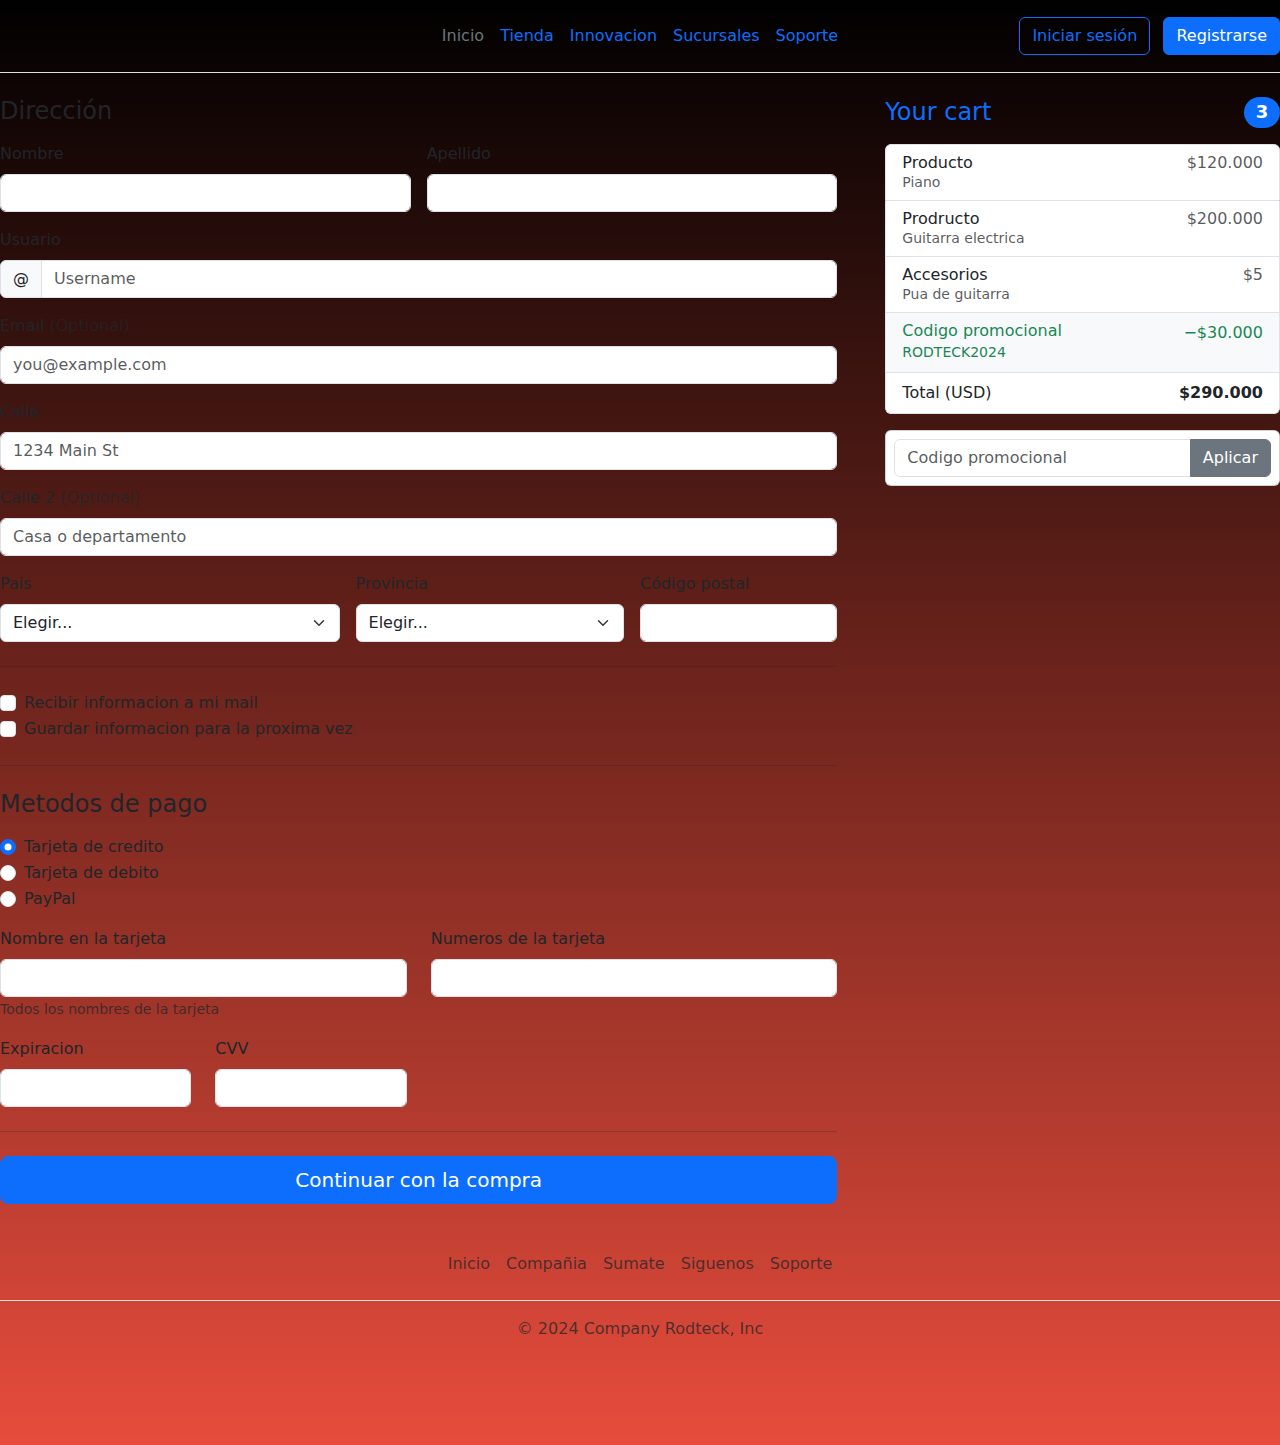
<file: pages/soporte.html>
<!DOCTYPE html>
<html lang="en">
<head>
    <meta charset="UTF-8">
    <meta name="viewport" content="width=device-width, initial-scale=1.0">
    <title>Document</title>
    <link href="https://cdn.jsdelivr.net/npm/bootstrap@5.3.3/dist/css/bootstrap.min.css" rel="stylesheet" integrity="sha384-QWTKZyjpPEjISv5WaRU9OFeRpok6YctnYmDr5pNlyT2bRjXh0JMhjY6hW+ALEwIH" crossorigin="anonymous">
    <link rel="stylesheet" href="../css/style.css">
</head>
<body class="body-sop m-auto">
    <header class="d-flex flex-wrap align-items-center justify-content-center justify-content-md-between py-3 mb-4 border-bottom">
        <div class="col-md-3 mb-2 mb-md-0">
          <a href="/" class="d-inline-flex link-body-emphasis text-decoration-none">
            <svg class="bi" width="40" height="32" role="img" aria-label="Bootstrap"><use xlink:href="#bootstrap"></use></svg>
          </a>
        </div>
  
        <nav class="nav col-12 col-md-auto mb-2 justify-content-center mb-md-0">
          <li><a href="../index.html" class="nav-link px-2 link-secondary">Inicio</a></li>
          <li><a href="#" class="nav-link px-2">Tienda</a></li>
          <li><a href="./innovacion.html" class="nav-link px-2">Innovacion</a></li>
          <li><a href="./sucursales.html" class="nav-link px-2">Sucursales</a></li>
          <li><a href="./soporte.html" class="nav-link px-2">Soporte</a></li>
        </nav>
  
        <div class="col-md-3 text-end">
          <button type="button" class="btn btn-outline-primary me-2">Iniciar sesión</button>
          <button type="button" class="btn btn-primary">Registrarse</button>
        </div>
      </header>
    <main>
    
        <div class="row g-5">
          <div class="col-md-5 col-lg-4 order-md-last">
            <h4 class="d-flex justify-content-between align-items-center mb-3">
              <span class="text-primary">Your cart</span>
              <span class="badge bg-primary rounded-pill">3</span>
            </h4>
            <ul class="list-group mb-3">
              <li class="list-group-item d-flex justify-content-between lh-sm">
                <div>
                  <h6 class="my-0">Producto</h6>
                  <small class="text-body-secondary">Piano</small>
                </div>
                <span class="text-body-secondary">$120.000</span>
              </li>
              <li class="list-group-item d-flex justify-content-between lh-sm">
                <div>
                  <h6 class="my-0">Prodructo</h6>
                  <small class="text-body-secondary">Guitarra electrica</small>
                </div>
                <span class="text-body-secondary">$200.000</span>
              </li>
              <li class="list-group-item d-flex justify-content-between lh-sm">
                <div>
                  <h6 class="my-0">Accesorios</h6>
                  <small class="text-body-secondary">Pua de guitarra</small>
                </div>
                <span class="text-body-secondary">$5</span>
              </li>
              <li class="list-group-item d-flex justify-content-between bg-body-tertiary">
                <div class="text-success">
                  <h6 class="my-0">Codigo promocional</h6>
                  <small>RODTECK2024</small>
                </div>
                <span class="text-success">−$30.000</span>
              </li>
              <li class="list-group-item d-flex justify-content-between">
                <span>Total (USD)</span>
                <strong>$290.000</strong>
              </li>
            </ul>
    
            <form class="card p-2">
              <div class="input-group">
                <input type="text" class="form-control" placeholder="Codigo promocional">
                <button type="submit" class="btn btn-secondary">Aplicar</button>
              </div>
            </form>
          </div>
          <div class="col-md-7 col-lg-8">
            <h4 class="mb-3">Dirección</h4>
            <form class="needs-validation" novalidate="">
              <div class="row g-3">
                <div class="col-sm-6">
                  <label for="firstName" class="form-label">Nombre</label>
                  <input type="text" class="form-control" id="nombre" placeholder="" value="" required="">
                  <div class="invalid-feedback">
                    Valid first name is required.
                  </div>
                </div>
    
                <div class="col-sm-6">
                  <label for="lastName" class="form-label">Apellido</label>
                  <input type="text" class="form-control" id="lastName" placeholder="" value="" required="">
                  <div class="invalid-feedback">
                    Valid last name is required.
                  </div>
                </div>
    
                <div class="col-12">
                  <label for="username" class="form-label">Usuario</label>
                  <div class="input-group has-validation">
                    <span class="input-group-text">@</span>
                    <input type="text" class="form-control" id="username" placeholder="Username" required="">
                  <div class="invalid-feedback">
                      Your username is required.
                    </div>
                  </div>
                </div>
    
                <div class="col-12">
                  <label for="email" class="form-label">Email <span class="text-body-secondary">(Optional)</span></label>
                  <input type="email" class="form-control" id="email" placeholder="you@example.com">
                  <div class="invalid-feedback">
                    Please enter a valid email address for shipping updates.
                  </div>
                </div>
    
                <div class="col-12">
                  <label for="address" class="form-label">Calle</label>
                  <input type="text" class="form-control" id="address" placeholder="1234 Main St" required="">
                  <div class="invalid-feedback">
                    Please enter your shipping address.
                  </div>
                </div>
    
                <div class="col-12">
                  <label for="address2" class="form-label">Calle 2 <span class="text-body-secondary">(Optional)</span></label>
                  <input type="text" class="form-control" id="address2" placeholder="Casa o departamento">
                </div>
    
                <div class="col-md-5">
                  <label for="country" class="form-label">Pais</label>
                  <select class="form-select" id="country" required="">
                    <option value="">Elegir...</option>
                    <option>Argentina</option>
                    <option>Brasil</option>
                    <option>Uruguay</option>
                  </select>
                  <div class="invalid-feedback">
                    Please select a valid country.
                  </div>
                </div>
    
                <div class="col-md-4">
                  <label for="state" class="form-label">Provincia</label>
                  <select class="form-select" id="state" required="">
                    <option value="">Elegir...</option>
                    <option>Buenos aires</option>
                    <option>Neuquen</option>
                    <option>Tierra del fuego</option>
                  </select>
                  <div class="invalid-feedback">
                    Please provide a valid state.
                  </div>
                </div>
    
                <div class="col-md-3">
                  <label for="zip" class="form-label">Código postal</label>
                  <input type="text" class="form-control" id="zip" placeholder="" required="">
                  <div class="invalid-feedback">
                    Zip code required.
                  </div>
                </div>
              </div>
    
              <hr class="my-4">
    
              <div class="form-check">
                <input type="checkbox" class="form-check-input" id="same-address">
                <label class="form-check-label" for="same-address">Recibir informacion a mi mail</label>
              </div>
    
              <div class="form-check">
                <input type="checkbox" class="form-check-input" id="save-info">
                <label class="form-check-label" for="save-info">Guardar informacion para la proxima vez</label>
              </div>
    
              <hr class="my-4">
    
              <h4 class="mb-3">Metodos de pago</h4>
    
              <div class="my-3">
                <div class="form-check">
                  <input id="credit" name="paymentMethod" type="radio" class="form-check-input" checked="" required="">
                  <label class="form-check-label" for="credit">Tarjeta de credito</label>
                </div>
                <div class="form-check">
                  <input id="debit" name="paymentMethod" type="radio" class="form-check-input" required="">
                  <label class="form-check-label" for="debit">Tarjeta de debito</label>
                </div>
                <div class="form-check">
                  <input id="paypal" name="paymentMethod" type="radio" class="form-check-input" required="">
                  <label class="form-check-label" for="paypal">PayPal</label>
                </div>
              </div>
    
              <div class="row gy-3">
                <div class="col-md-6">
                  <label for="cc-name" class="form-label">Nombre en la tarjeta</label>
                  <input type="text" class="form-control" id="cc-name" placeholder="" required="">
                  <small class="text-body-secondary">Todos los nombres de la tarjeta</small>
                  <div class="invalid-feedback">
                    Name on card is required
                  </div>
                </div>
    
                <div class="col-md-6">
                  <label for="cc-number" class="form-label">Numeros de la tarjeta</label>
                  <input type="text" class="form-control" id="cc-number" placeholder="" required="">
                  <div class="invalid-feedback">
                    Credit card number is required
                  </div>
                </div>
    
                <div class="col-md-3">
                  <label for="cc-expiration" class="form-label">Expiracion</label>
                  <input type="text" class="form-control" id="cc-expiration" placeholder="" required="">
                  <div class="invalid-feedback">
                    Expiration date required
                  </div>
                </div>
    
                <div class="col-md-3">
                  <label for="cc-cvv" class="form-label">CVV</label>
                  <input type="text" class="form-control" id="cc-cvv" placeholder="" required="">
                  <div class="invalid-feedback">
                    Security code required
                  </div>
                </div>
              </div>
    
              <hr class="my-4">
    
              <button class="w-100 btn btn-primary btn-lg" type="submit">Continuar con la compra</button>
            </form>
          </div>
        </div>
      </main>










      <footer class="py-3 my-4">
        <ul class="nav justify-content-center border-bottom pb-3 mb-3">
          <li class="nav-item"><a href="#" class="nav-link px-2 text-body-secondary">Inicio</a></li>
          <li class="nav-item"><a href="#" class="nav-link px-2 text-body-secondary">Compañia</a></li>
          <li class="nav-item"><a href="#" class="nav-link px-2 text-body-secondary">Sumate</a></li>
          <li class="nav-item"><a href="#" class="nav-link px-2 text-body-secondary">Siguenos</a></li>
          <li class="nav-item"><a href="#" class="nav-link px-2 text-body-secondary">Soporte</a></li>
        </ul>
        <p class="text-center text-body-secondary">© 2024 Company Rodteck, Inc</p>
      </footer>





    <script src="https://cdn.jsdelivr.net/npm/@popperjs/core@2.11.8/dist/umd/popper.min.js"
    integrity="sha384-I7E8VVD/ismYTF4hNIPjVp/Zjvgyol6VFvRkX/vR+Vc4jQkC+hVqc2pM8ODewa9r"
    crossorigin="anonymous"></script>
<script src="https://cdn.jsdelivr.net/npm/bootstrap@5.3.3/dist/js/bootstrap.min.js"
    integrity="sha384-0pUGZvbkm6XF6gxjEnlmuGrJXVbNuzT9qBBavbLwCsOGabYfZo0T0to5eqruptLy"
    crossorigin="anonymous"></script>

</body>
</html>
</file>
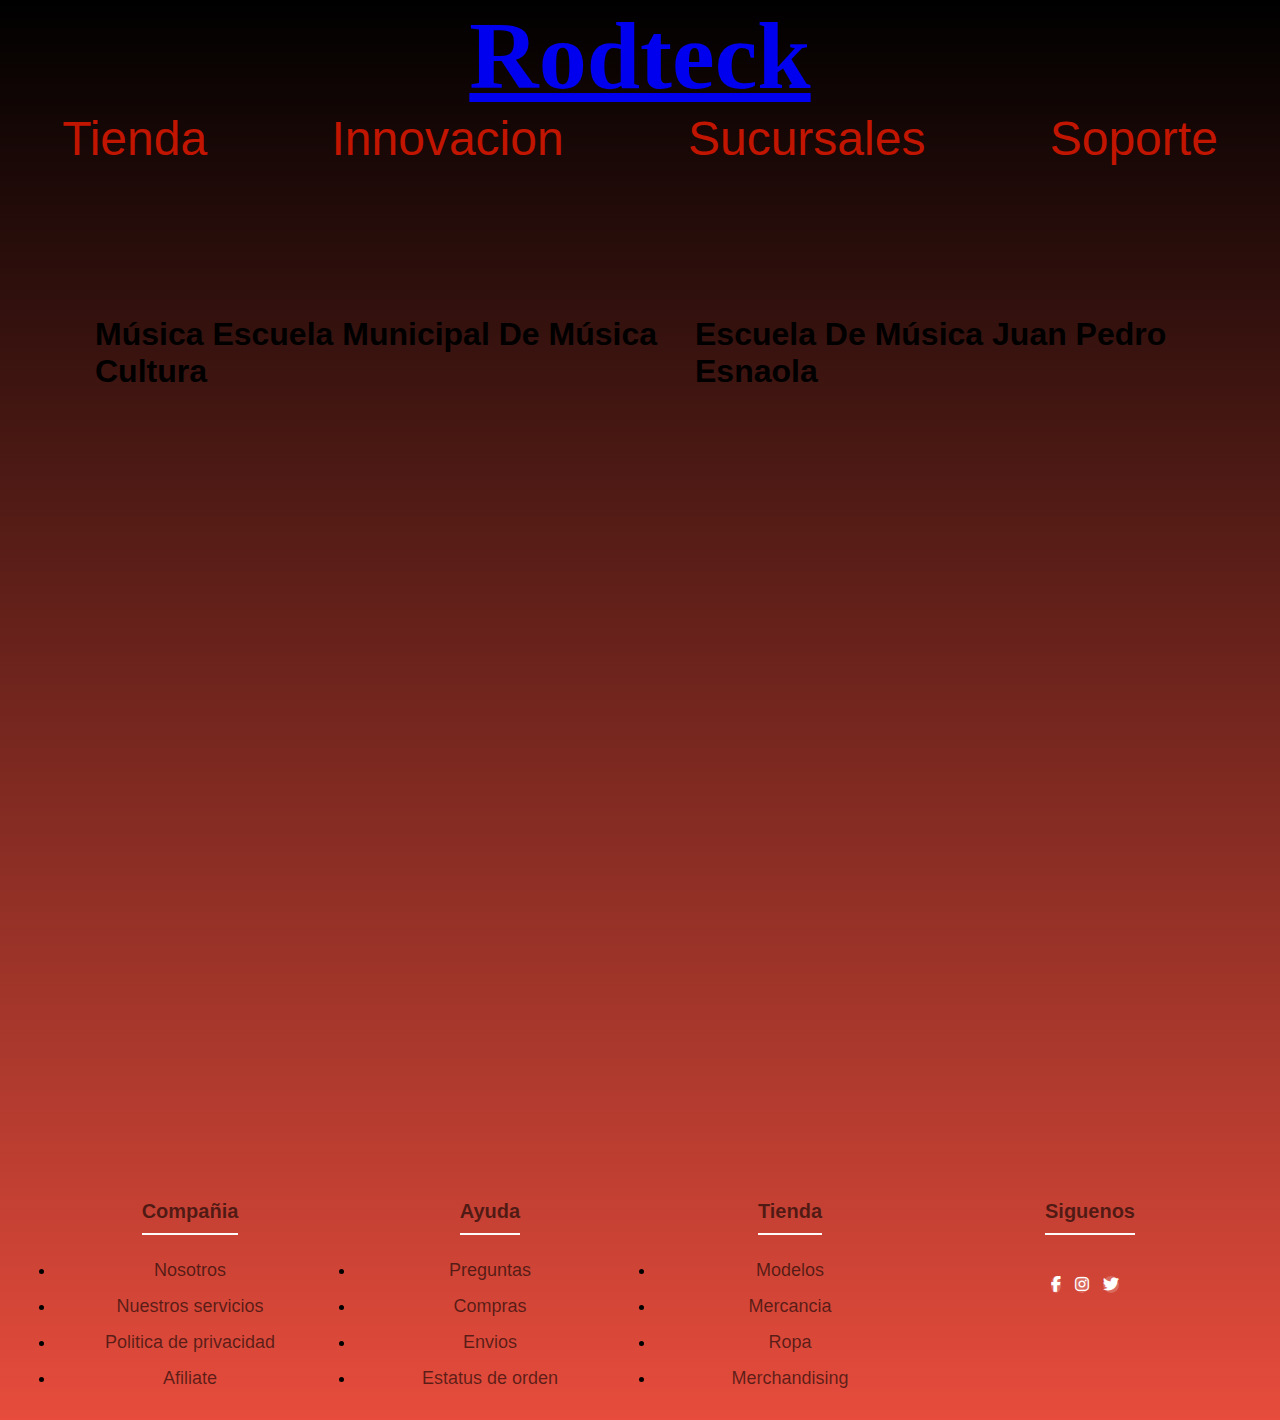
<file: pages/sucursales.html>
<!DOCTYPE html>
<html lang="en">

<head>
    <meta charset="UTF-8">
    <meta name="viewport" content="width=device-width, initial-scale=1.0">
    <title>Document</title>
    <link rel="stylesheet" href="../css/style.css">
    <link rel="stylesheet" href="https://cdnjs.cloudflare.com/ajax/libs/font-awesome/6.2.1/css/all.min.css">
</head>

<body class="body-suc">
    <header class="header-suc">
        <section class="logo">
            <a href="../index.html">
                <h1 class="titulo"> Rodteck
                </h1>
            </a>
        </section>
        <nav>
            <ul class="navbar">
                <li><a href="./tienda.html">Tienda</a></li>
                <li><a href="./Innovacion.html">Innovacion</a></li>
                <li><a href="./sucursales.html">Sucursales</a></li>
                <li><a href="./soporte.html">Soporte</a></li>
            </ul>
        </nav>
    </header>

    <main>
        <div class="mapas">
        <section class="mapa-1">
            <h2 class="tmapa1">Música Escuela Municipal de Música Cultura</h2>
            <article class="mapa1"><iframe
                    src="https://www.google.com/maps/embed?pb=!1m18!1m12!1m3!1d13139.731434282494!2d-58.55322381284176!3d-34.58056539999998!2m3!1f0!2f0!3f0!3m2!1i1024!2i768!4f13.1!3m3!1m2!1s0x95bcb77577b10633%3A0x9e71424d75905943!2sM%C3%BAsica%20Escuela%20Municipal%20de%20M%C3%BAsica%20Cultura!5e0!3m2!1ses-419!2sar!4v1714343646826!5m2!1ses-419!2sar"
                    width="600" height="450" style="border:0;" allowfullscreen="" loading="lazy"
                    referrerpolicy="no-referrer-when-downgrade"></iframe></article>
        </section>


        <section class="mapa-2">
            <h2 class="tmapa1">Escuela de Música Juan Pedro Esnaola</h2>
            <article class="mapa1"><iframe
                    src="https://www.google.com/maps/embed?pb=!1m18!1m12!1m3!1d13142.695843565492!2d-58.51288301284186!3d-34.5618096!2m3!1f0!2f0!3f0!3m2!1i1024!2i768!4f13.1!3m3!1m2!1s0x95bcb6f19917f017%3A0x5fc7cbd3f7975f98!2sEscuela%20de%20M%C3%BAsica%20Juan%20Pedro%20Esnaola!5e0!3m2!1ses-419!2sar!4v1714344257278!5m2!1ses-419!2sar"
                    width="600" height="450" style="border:0;" allowfullscreen="" loading="lazy"
                    referrerpolicy="no-referrer-when-downgrade"></iframe></article>
        </section>


        <section class="mapa-3">

            <h2 class="tmapa1">Conservatorio De Música</h2>
            <article class="mapa1"><iframe
                    src="https://www.google.com/maps/embed?pb=!1m18!1m12!1m3!1d13140.206082895096!2d-58.555618112841756!3d-34.57756289999999!2m3!1f0!2f0!3f0!3m2!1i1024!2i768!4f13.1!3m3!1m2!1s0x95bcb77015620e29%3A0x906f80ccdb54eeb!2sConservatorio%20De%20M%C3%BAsica!5e0!3m2!1ses-419!2sar!4v1714344408094!5m2!1ses-419!2sar"
                    width="600" height="450" style="border:0;" allowfullscreen="" loading="lazy"
                    referrerpolicy="no-referrer-when-downgrade"></iframe></article>
        </section>

    </div>









    </main>










    <footer class="footer">
        <div class="container">
            <div class="footer-row">
                <div class="footer-links">
                    <h4>Compañia</h4>
                    <ul>
                        <li><a href="#">Nosotros</a></li>
                        <li><a href="#">Nuestros servicios</a></li>
                        <li><a href="#">Politica de privacidad</a></li>
                        <li><a href="#">Afiliate</a></li>
                    </ul>
                </div>
                <div class="footer-links">
                    <h4>Ayuda</h4>
                    <ul>
                        <li><a href="#">Preguntas</a></li>
                        <li><a href="#">Compras</a></li>
                        <li><a href="#">Envios</a></li>
                        <li><a href="#">Estatus de orden</a></li>
                    </ul>
                </div>
                <div class="footer-links">
                    <h4>Tienda</h4>
                    <ul>
                        <li><a href="#">Modelos</a></li>
                        <li><a href="#">Mercancia</a></li>
                        <li><a href="#">Ropa</a></li>
                        <li><a href="#">Merchandising</a></li>
                    </ul>
                </div>
                <div class="footer-links">
                    <h4>Siguenos</h4>
                    <div class="social-link">
                        <a href="#"><i class="fab fa-facebook-f"></i></a>
                        <a href="#"><i class="fab fa-instagram"></i></a>
                        <a href="#"><i class="fab fa-twitter"></i></a>
                    </div>
                </div>
            </div>
        </div>
    </footer>





</body>

</html>
</file>
<file: css/style.css>
.bg-body{
    background: #000000;  /* fallback for old browsers */
background: -webkit-linear-gradient(to top, #e74c3c, #000000);  /* Chrome 10-25, Safari 5.1-6 */
background: linear-gradient(to top, #e74c3c, #000000); /* W3C, IE 10+/ Edge, Firefox 16+, Chrome 26+, Opera 12+, Safari 7+ */
 }




 .bg-card{
    background: #c21500;  /* fallback for old browsers */
background: -webkit-linear-gradient(to right, #ffc500, #c21500);  /* Chrome 10-25, Safari 5.1-6 */
background: linear-gradient(to right, #ffc500, #c21500); /* W3C, IE 10+/ Edge, Firefox 16+, Chrome 26+, Opera 12+, Safari 7+ */

 }




 @import url('https://fonts.googleapis.com/css2?family=Roboto:ital,wght@0,100;0,300;0,400;0,500;0,700;0,900;1,100;1,300;1,400;1,500;1,700;1,900&display=swap');

 /**fuentes 
 font-family: "Roboto", sans-serif;
 **/
 
/**PAGINA PRINCIPAL**/
.body-inicio {
    background: #000000;  /* fallback for old browsers */
background: -webkit-linear-gradient(to top, #e74c3c, #000000);  /* Chrome 10-25, Safari 5.1-6 */
background: linear-gradient(to top, #e74c3c, #000000); /* W3C, IE 10+/ Edge, Firefox 16+, Chrome 26+, Opera 12+, Safari 7+ */

 
     margin: 0;
     position: relative;
     padding-bottom: 3em;
     min-height: 200vh;
 
 }


.header-inicio {
    text-align: center;
    text-decoration: none;
    list-style: none;
    font-size: 3em;
   

}

.navbar {
   display: flex;
   flex-direction: row;
   justify-content: space-around;
   list-style: none;
   margin-bottom: 15px;
   transition: all .3s ease;
   list-style: none;

}

.navbar li a:hover {
   color: #FFFFFF;
   padding-left: 6px;
   list-style: none;
   text-decoration: dashed;
   margin-bottom: 15px;
   transition: all .3s ease;
   list-style: none;


}

.navbar li a {
   list-style: none;
   text-decoration: black;
   font-family: "Roboto", sans-serif;
   color: rgba(218, 217, 238, 0.596);
   font-size: 3rem;
   display: block;


}

.tit-inicio {
    text-align: center;
    font-size: 3rem;
    margin: 20px 20px;
    color: #340c4e;
}

.tit-inicio li a{
    text-decoration: none;
    list-style: none;
    
}

.h2-inicio{
    text-align: center;
    font-size: 3rem;
    margin: 20px 20px;
}

















 /**PAGINA INNOVACION**/
 * {
     margin: 0%;
     box-sizing: border-box;
     padding: 0%;
 }
 
 



 .body-inno {
    background: #000000;  /* fallback for old browsers */
background: -webkit-linear-gradient(to top, #e74c3c, #000000);  /* Chrome 10-25, Safari 5.1-6 */
background: linear-gradient(to top, #e74c3c, #000000); /* W3C, IE 10+/ Edge, Firefox 16+, Chrome 26+, Opera 12+, Safari 7+ */

 
     margin: 0;
     position: relative;
     padding-bottom: 3em;
     min-height: 200vh;
 
 }
 
 /**HEADER**/
 .header-inno {
     text-align: center;
     text-decoration: none;
     list-style: none;
     font-size: 3em;
    
 
 }
 
 .navbar-inno {
    display: flex;
    flex-direction: row;
    justify-content: space-around;
    list-style: none;
    margin-bottom: 15px;
    transition: all .3s ease;
    list-style: none;

}

.navbar-inno li a:hover {
    color: #FFFFFF;
    padding-left: 6px;
    list-style: none;
    text-decoration: dashed;
    margin-bottom: 15px;
    transition: all .3s ease;
    list-style: none;


}

.navbar-inno li a {
    list-style: none;
    text-decoration: black;
    font-family: "Roboto", sans-serif;
    color: rgba(218, 217, 238, 0.596);
    font-size: 3rem;
    display: block;


}




 .tit-inno {
    text-align: center;
    font-size: 3rem;
    margin: 20px 20px;
    color: #340c4e;
}


.Innovacion {
    display: flex;
    justify-content: center;
    width: 600px;
    height: 430px;
    margin: 0 auto;
}



.Innovacion img {
    width: 0px;
    flex-grow: 1;
    object-fit: cover;
    opacity: .8;
}

.Innovacion img:hover {
    cursor: pointer;
    width: 300px;
    opacity: 1;
    filter: contrast(120%);

}




.tit-inno2 {
    text-align: center;
    font-size: 3rem;
    margin: 20px 20px;
    color: #340c4e;
}

.temas-inno {
    display: flex;
    background: #03001e;
    background: #b92b27;
    /* fallback for old browsers */
    background: -webkit-linear-gradient(to left, #1565C0, #b92b27);
    /* Chrome 10-25, Safari 5.1-6 */
    background: linear-gradient(to left, #1565C0, #b92b27);
    /* W3C, IE 10+/ Edge, Firefox 16+, Chrome 26+, Opera 12+, Safari 7+ */

    height: 30%;
    width: 50%;
    flex-direction: column;
    margin: 0 auto;
}







.temas-inno iframe {
    height: 15%;
    display: flex;
    justify-content: center;
    text-align: center;
}






/**PAGINA SUCURSALES**/
.body-suc {
    background: #000000;  /* fallback for old browsers */
background: -webkit-linear-gradient(to top, #e74c3c, #000000);  /* Chrome 10-25, Safari 5.1-6 */
background: linear-gradient(to top, #e74c3c, #000000); /* W3C, IE 10+/ Edge, Firefox 16+, Chrome 26+, Opera 12+, Safari 7+ */

 
     margin: 0;
     position: relative;
     padding-bottom: 3em;
     min-height: 100vh;
}
.header-suc {
    text-align: center;
    text-decoration: none;
    list-style: none;
    font-size: 3em;
   

}

.navbar {
   display: flex;
   flex-direction: row;
   justify-content: space-around;
   list-style: none;
   margin-bottom: 15px;
   transition: all .3s ease;
   list-style: none;

}

.navbar li a:hover {
   color: #FFFFFF;
   padding-left: 6px;
   list-style: none;
   text-decoration: dashed;
   margin-bottom: 15px;
   transition: all .3s ease;
   list-style: none;


}

.navbar li a {
   list-style: none;
   text-decoration: rgb(243, 236, 236);
   font-family: "Roboto", sans-serif;
   color: rgba(218, 217, 238, 0.596);
   font-size: 3rem;
   display: block;


}

.mapas{
    margin-top: 150px;
    display: grid;
    grid-template-columns: repeat(3, 1fr);
    grid-template-rows: repeat(2, 1fr);
}


.tmapa1 {
    color: #ffffff;
    text-transform: capitalize;
    font-family: "Roboto", sans-serif;
    font-size: 2rem;
    width: 100%;
    min-height: 50px;
    margin-left: 95px;
}

.mapa1 {
    text-align: center;
}




/**PAGINA SOPORTE**/
.body-sop {
    background: #000000;  /* fallback for old browsers */
background: -webkit-linear-gradient(to top, #e74c3c, #000000);  /* Chrome 10-25, Safari 5.1-6 */
background: linear-gradient(to top, #e74c3c, #000000); /* W3C, IE 10+/ Edge, Firefox 16+, Chrome 26+, Opera 12+, Safari 7+ */

 
     margin: 0;
     position: relative;
     padding-bottom: 3em;
     min-height: 120vh;
}
.header-sop {
    text-align: center;
    text-decoration: none;
    list-style: none;
    font-size: 3em;
   

}

.navbar {
   display: flex;
   flex-direction: row;
   justify-content: space-around;
   list-style: none;
   margin-bottom: 15px;
   transition: all .3s ease;
   list-style: none;

}

.navbar li a:hover {
   color: #FFFFFF;
   padding-left: 6px;
   list-style: none;
   text-decoration: dashed;
   margin-bottom: 15px;
   transition: all .3s ease;
   list-style: none;


}

.navbar li a {
   list-style: none;
   text-decoration: black;
   font-family: "Roboto", sans-serif;
   color: rgba(218, 217, 238, 0.596);
   font-size: 3rem;
   display: block;


}
.titulosoporte {
    text-align: center;
    font-size: 3rem;
    margin: 20px 20px;
    color: #340c4e;
    
}

.textosoporte {

    font-family: "Roboto", sans-serif;
    text-align: left;
    font-size: 3rem;
    color: #ecebec;

}

.textosoporte li{
    display: flex;
    

}




















/**FOOTER**/

.container {
    max-width: 1200px;
    margin: 0 auto;
    text-decoration: none;
    list-style: none;
    font-family: "Roboto", sans-serif;
}

.footer {

    padding: 1em 0;
    text-align: center;
    position: absolute;
    bottom: 0;
    width: 100%;
    text-decoration: none;
    list-style: none;
}

.footer-row {
    display: flex;
    flex-wrap: wrap;
}

.footer-links {
    width: 25%;
    padding: 0 15px;

}


.footer-links h4 {
    font-size: 20px;
    color: rgba(0, 0, 0, 0.596);
    margin-bottom: 25px;
    font-weight: 500px;
    border-bottom: 2px solid #fffbfb;
    padding-bottom: 10px;
    display: inline-block;
}

.footer-links ul li a {
    font-size: 18px;
    text-decoration: none;
    color: rgba(0, 0, 0, 0.596);
    display: block;
    margin-bottom: 15px;
    transition: all .3s ease;
    list-style: none;
}



.footer-links ul li a:hover {
    color: #FFFFFF;
    padding-left: 6px;
    list-style: none;
    text-decoration: none;
}

.social-link a {
    display: inline block;
    min-height: 40px;
    width: 40px;
    background-color: rgba(255, 255, 255, 0.2);
    margin: 0 10px 10px 0;
    text-align: center;
    line-height: 50px;
    border-radius: 50%;
    color: #FFFFFF;
    transition: all .5s ease;
}

.social-link a:hover {
    background-color: aqua;
}

@media (max-width: 1024px) {

    .footer-row {
        text-align: center;

    }

    .footer-links {
        width: 50%;
        margin-bottom: 10px;

    }

    .temas-inno{
        display: flex;
        flex-wrap: wrap;
        height: 530px;
        width: 80%;
    }


    /**PAGINA SUCURSALES**/
    .body-suc{
        min-height: 150vh;
    }
    .mapas{
        display: grid;
        grid-template-columns: repeat(1, 1fr);
        width: 100%;
    }
}
@media (max-width: 768px){

.navbar-inno li a{
    font-size: 30px;
}

    .footer-links{
        width: 30%;
    }


}


/**PAGINA SUCURSALES**/

    .navbar li a{
        color: #c21500;
    }
    .tmapa1{
        color: black;
    }

@media (max-width: 320px){
   
    .footer-links{
        width: 30%;
    }

    .container{
        max-width: 320px;
        margin-top: auto;
    }
    .footer{
        position: relative;
    }
    .body-inno{
        min-height: 180vh;
    }
    
    .header-inno{
        font-size: 1em;
        }
    .tit-inno{
        text-align: center;
        font-size: 2rem;
    }
    .tit-inno2{
        text-align: center;
        font-size: 2rem;
    }
    .navbar-inno{
        display: flex;
        flex-direction: column;
    
    }

    .Innovacion{
        width: 70%;
    }



/**PAGINA SUCURSALES**/

    .navbar {
        display: flex;
        flex-direction: column;
    }

    .navbar li a{
        font-size: 1.5rem;
        color: white;
    }
    .mapas{
        display:grid;
        grid-template-columns: repeat(1, 1fr);
        grid-template-rows: repeat(3, 1fr);
        margin-top: none;
    }
    .mapas iframe{
        width: 90%;
    }
    .tmapa1{
        margin: auto;
        font-size: 1rem;
        text-align: left;
    }

}
</file>
